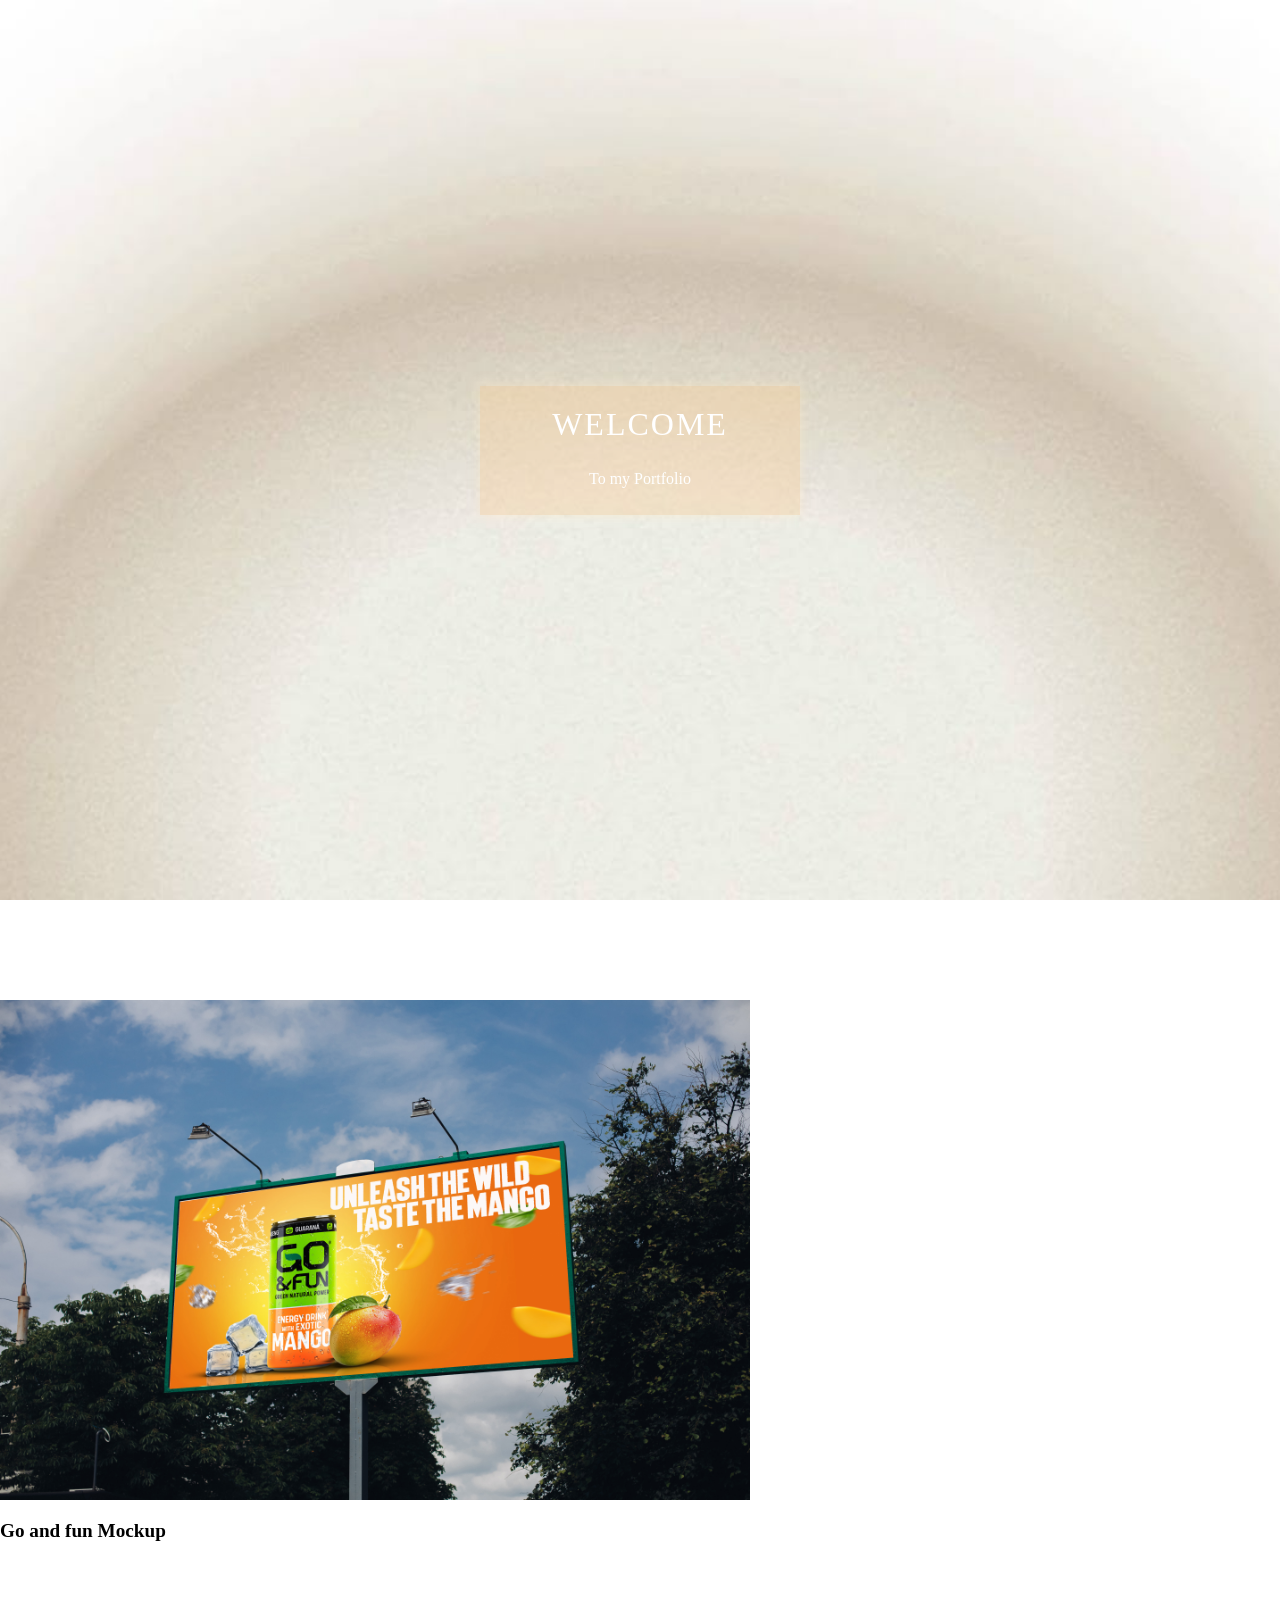
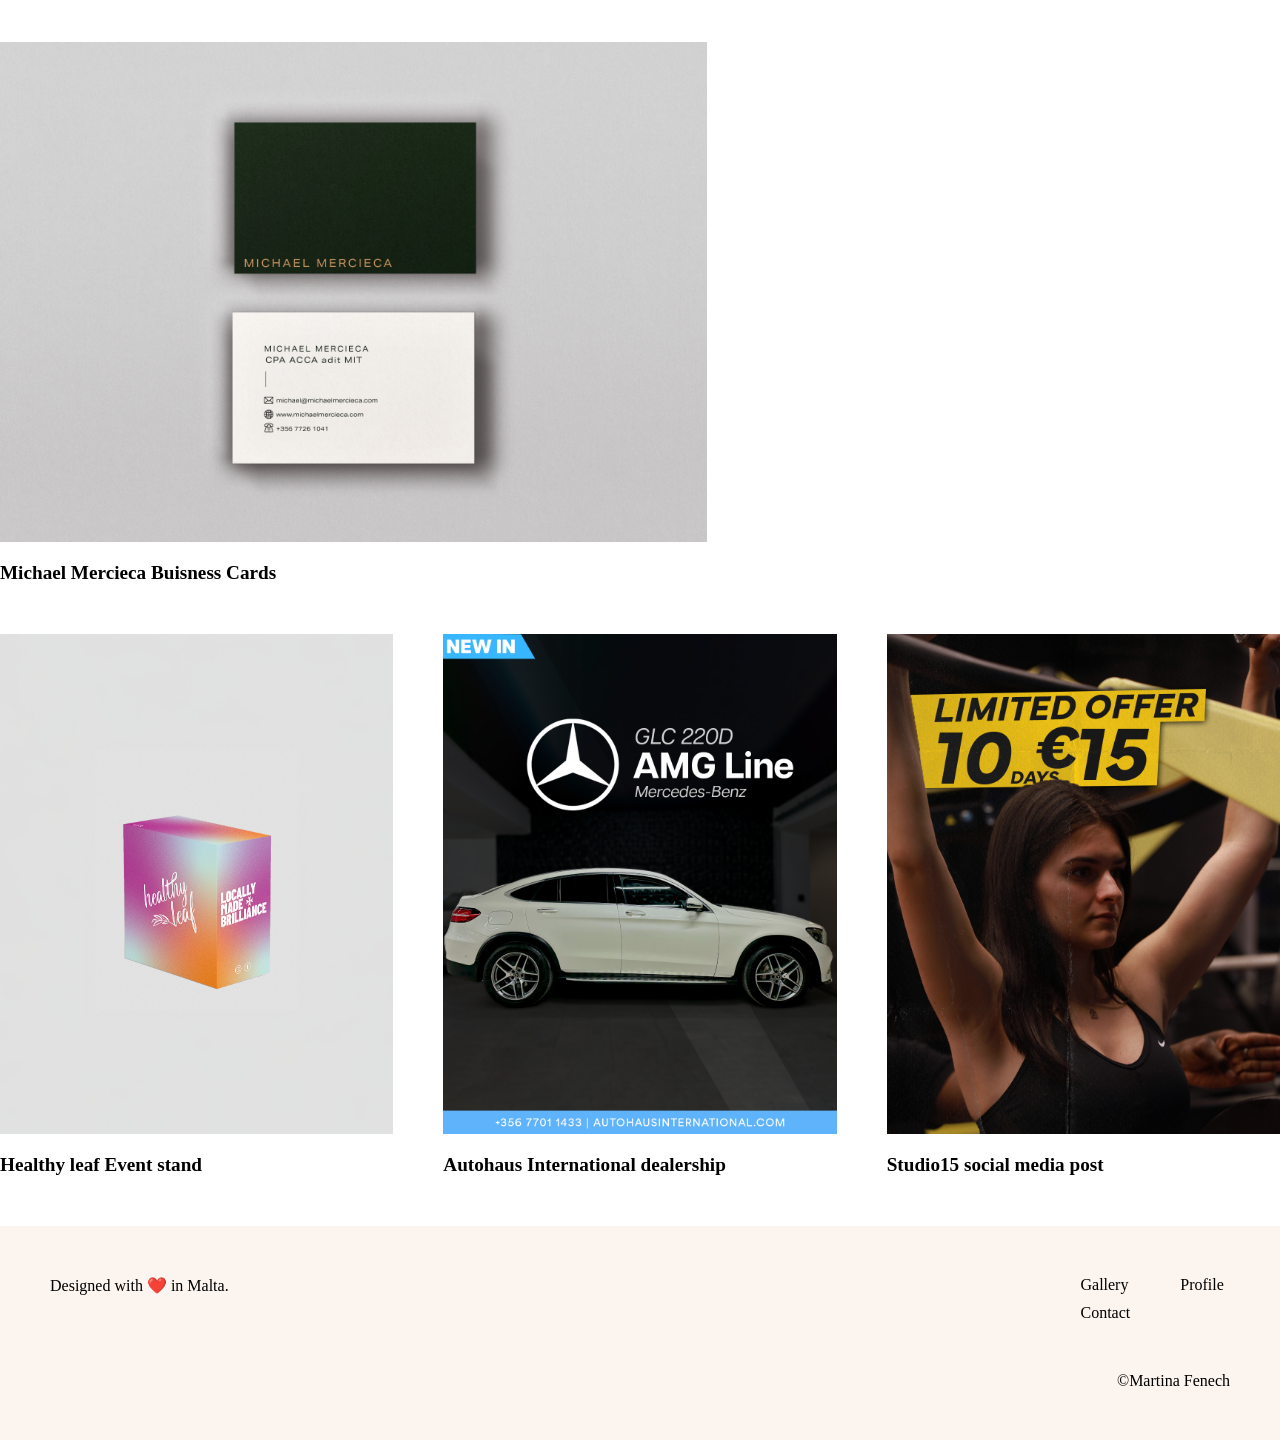
<file: index.html>
<!DOCTYPE html>
<html lang="en">
<head>
    <meta charset="UTF-8">
    <meta name="viewport" content="width=device-width, initial-scale=1.0">
    <title>My portfolio</title>
    
    <link rel="preconnect" href="https://fonts.googleapis.com">
    <link href="https://fonts.googleapis.com/css2?family=Montserrat:ital,wght@0,100..900;1,100..900&display=swap" rel="stylesheet">
    
    
    <link rel="preconnect" href="https://fonts.googleapis.com">
    <link href="https://fonts.googleapis.com/css2?family=Cardo:ital,wght@0,400;0,700;1,400&display=swap" rel="stylesheet">
    
    
    <!-- links the css file to this page -->
    <link rel="stylesheet" href="style.css">
</head>
<body>
    
    <!-- Websute navigation-->
    <nav class="navbar">
        <div class="container">
            
            <a href="index.html" class="navbar-brand">
                Martina Fenech
            </a>
            
            <ul class="navbar-nav">
                <li class="nav-item"><a href="index.html" class="nav-link">Gallery</a></li>
                <li class="nav-item"><a href="contact.html" class="nav-link">Contact</a></li>
                <li class="nav-item"><a href="profile.html" class="nav-link">Profile</a></li>
            </ul>
            
        </div>
    </nav>
    
    
    <!-- WEBSITE INTRO -->
    <header class="intro">
        <div class="intro-container">
            <h1>Welcome</h1>
            <p>To my Portfolio</p>
        </div>
    </header>
    
    
    
    <!--WEBSITE CONTAINER-->
    <div class="container">
        
        <!-- UNIQUE PAGE CONTENT-->
        <main class="main-content">
            
            <section class="featured-stories">
                
                <h3 class="vertical-title">some of my work</h3>
                
                <div class="row two-collumns">
                    
                    <!-- CARD -->
                    <a href="about.html" class="card">
                        <div class="card-image">
                            <img src="images/gaf-mockup.jpg" alt="Go and fun Mockup">
                        </div>
                        
                        <h2>Go and fun Mockup</h2>
                    </a>
                    
                    <!-- CARD -->
                    <a href="index.html" class="card">
                        <div class="card-image">
                            <img src="images/michealm.jpg" alt="Micheal mercieca">
                        </div>
                        
                        <h2>Michael Mercieca Buisness Cards</h2>
                    </a> 
                    
                </div>
                
                <div class="row three-columns">
                    
                    <!-- CARD -->
                    <a href="index.html" class="card">
                        <div class="card-image">
                            <img src="images/Healthyleaf.png" alt="HL STAND">
                        </div>
                        
                        <h2>Healthy leaf Event stand</h2>
                    </a>
                    
                    <!-- CARD -->
                    <a href="index.html" class="card">
                        <div class="card-image">
                            <img src="images/mercedes.png" alt="mercedes">
                        </div>
                        
                        <h2>Autohaus International dealership</h2>
                    </a> 
                    
                    <!-- CARD -->
                    <a href="index.html" class="card">
                        <div class="card-image">
                            <img src="images/4.2POST.png" alt="studio15">
                        </div>
                        
                        <h2>Studio15 social media post</h2>
                    </a>
                    
                </div>
                
            </section>
            
        </main>
        
    </div>
    
    <!-- FOOTER-->
    <footer class="website-footer">
        
        <div class="container">
            <p class="summary">
            Designed with ❤️ in Malta.
            </p>
            
            <ul class="footer-links">
                <li class="footer-item">
                    <a href="index.html" class="footer-link">Gallery</a>
                </li>
                <li class="footer-item">
                    
                    <a href="contact.html" class="footer-link">Contact</a>
                </li>
                <li class="footer-item">
                    
                    <a href="profile.html" class="footer-link">Profile</a>
                </li>
                <li class="footer-item">
                    
            </ul>
            <p class="copyright">
                &copy;Martina Fenech
            </p>
        </div>
        
    </footer>
    
</body>
</html>
</file>
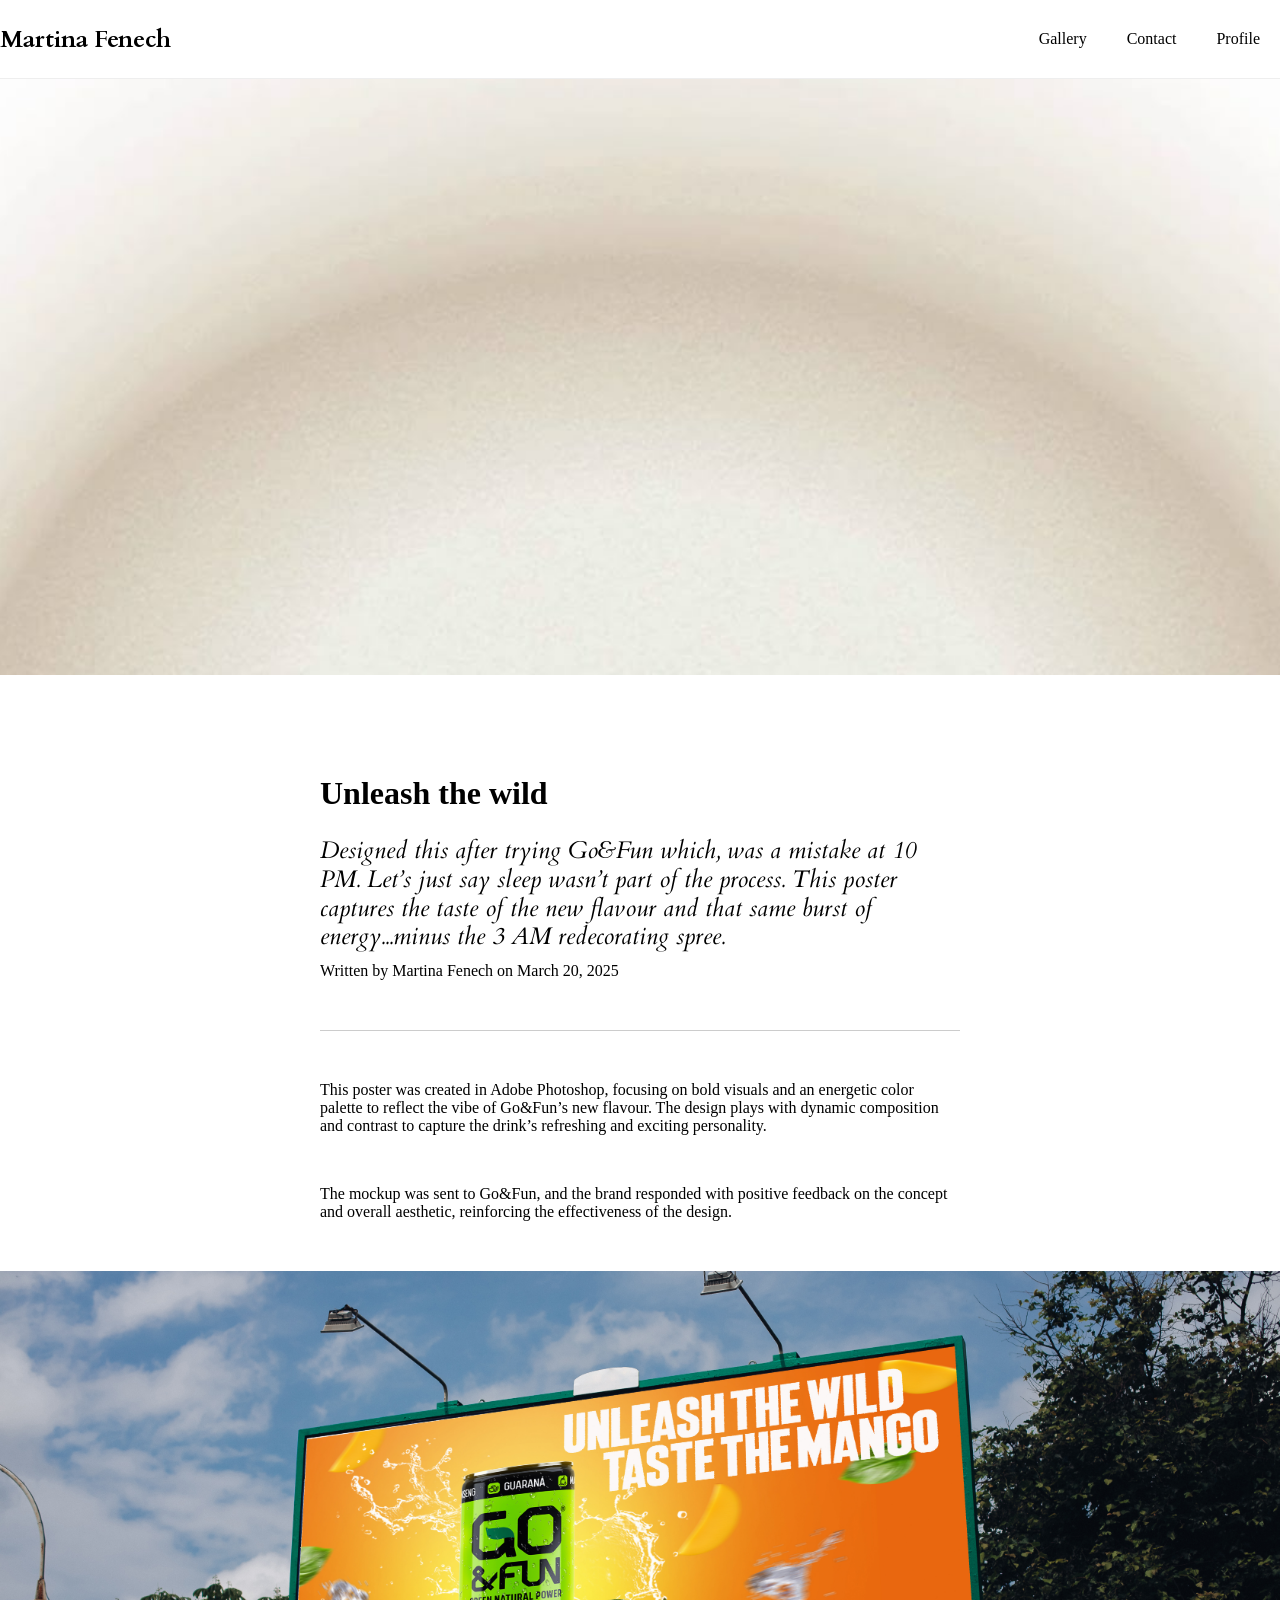
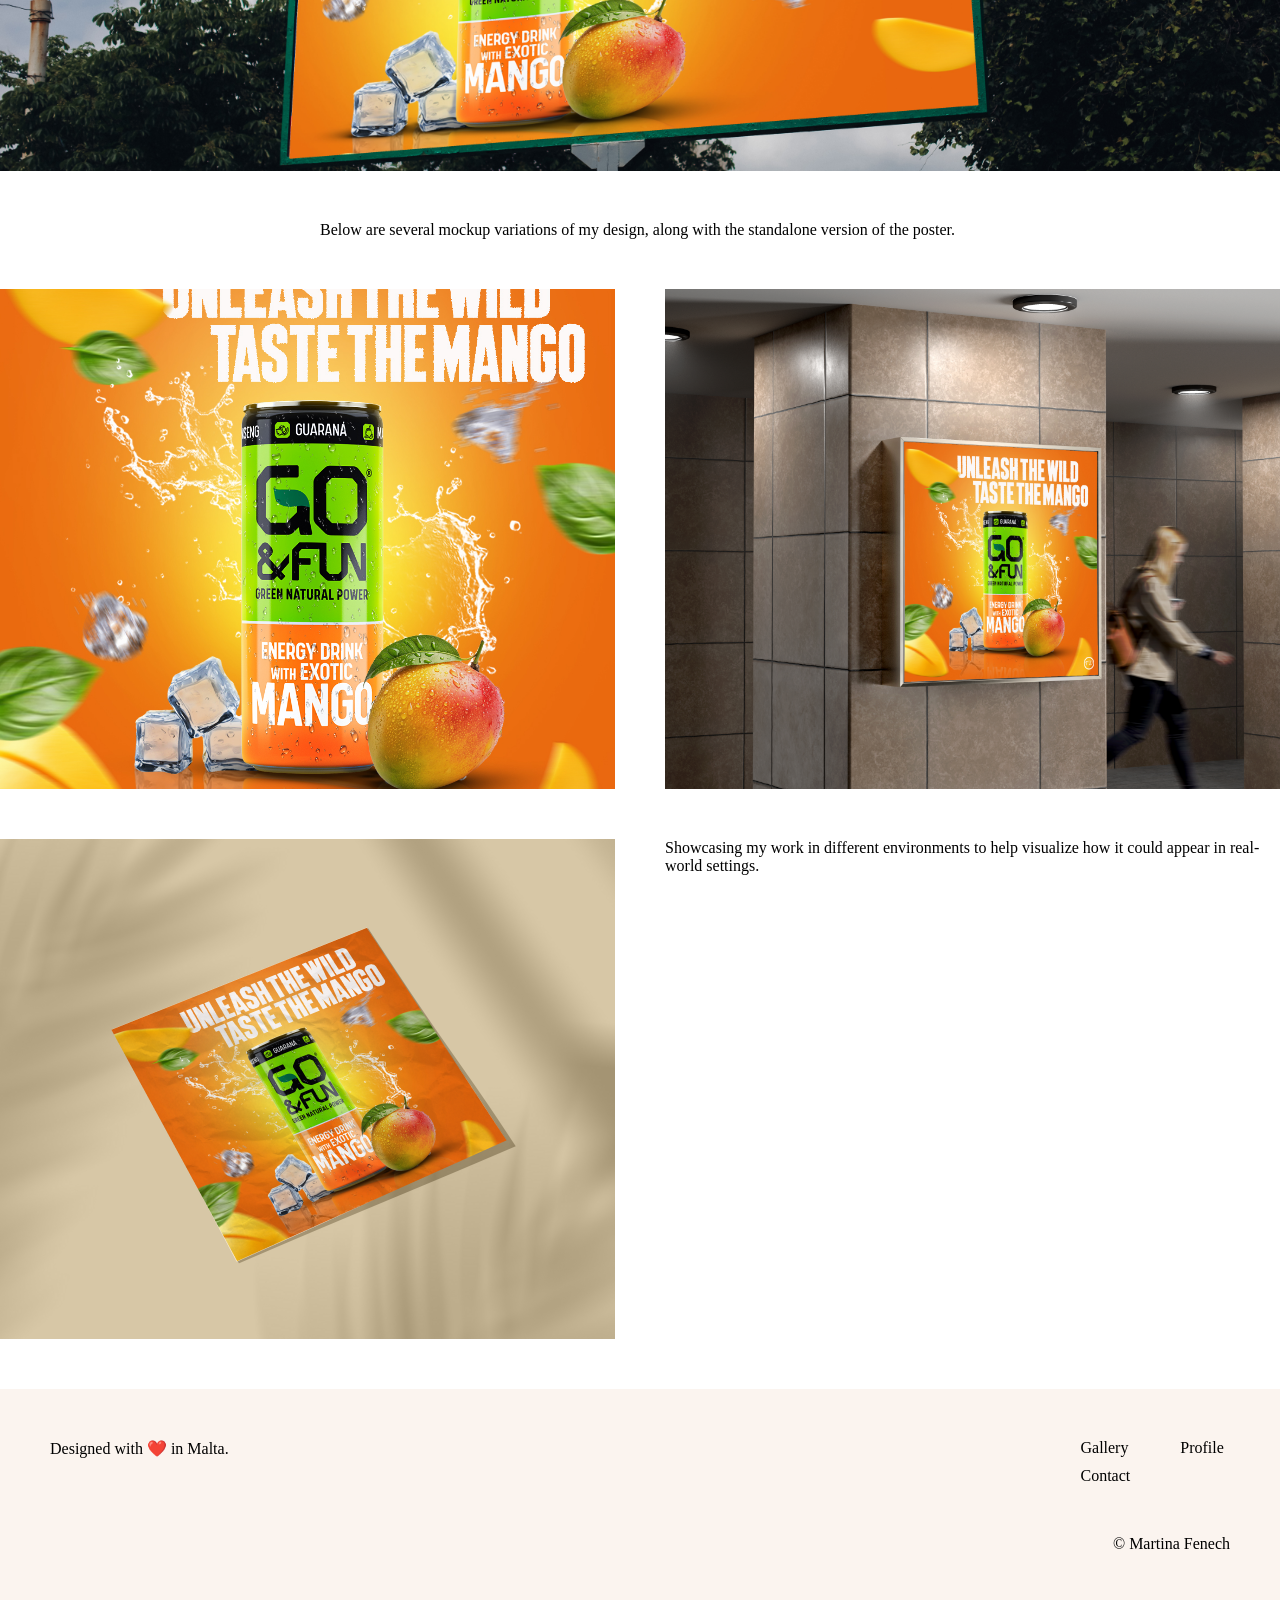
<file: about.html>
<!DOCTYPE html>
<html lang="en">
<head>
    <meta charset="UTF-8">
    <meta name="viewport" content="width=device-width, initial-scale=1.0">
    <title>My Fancy Blog :: Story</title>
    
    <link rel="preconnect" href="https://fonts.googleapis.com">
    <link rel="preconnect" href="https://fonts.gstatic.com" crossorigin>
    <link href="https://fonts.googleapis.com/css2?family=Montserrat:ital,wght@0,100..900;1,100..900&display=swap" rel="stylesheet">
    <link href="https://fonts.googleapis.com/css2?family=Cardo:ital,wght@0,400;0,700;1,400&display=swap" rel="stylesheet">
    
    <!-- links the css file to this page -->
    <link rel="stylesheet" href="style.css">
</head>
<body>
    
    <!-- WEBSITE NAVIGATION -->
    <nav class="navbar">
        <div class="container">
            
            <a href="index.html" class="navbar-brand">
                Martina Fenech
            </a>

            <ul class="navbar-nav">
                <li class="nav-item">
                    <a href="index.html" class="nav-link">Gallery</a>
                </li>
                <li class="nav-item">
                    <a href="contact.html" class="nav-link">Contact</a>
                </li>
                <li class="nav-item">
                    <a href="profile.html" class="nav-link">Profile</a>
                </li>
            </ul>
            
        </div>
    </nav>
    
    <!-- WEBSITE INTRO -->
    <header class="intro intro-story"></header>
    
    <!-- WEBSITE CONTAINER -->
    <div class="container">
        
        <!-- UNIQUE PAGE CONTENT -->
        <main class="main-content">
            
            <article class="story">

                <!-- STORY HEADER -->
                <header class="story-header content-narrow">

                    <h1>Unleash the wild</h1>

                    <p>Designed this after trying Go&Fun which, was a mistake at 10 PM. Let’s just say sleep wasn’t part of the process. This poster captures the taste of the new flavour and 
                        that same burst of energy...minus the 3 AM redecorating spree.</p>

                    <div class="byline">
                        Written by
                        <address>Martina Fenech</address>
                        on
                        <!-- Date Time format: YYYY-MM-DD(T)HH:MM:SS -->
                        <time datetime="2024-11-22T16:15:00">March 20, 2025</time>
                    </div>

                </header>

                <hr class="content-narrow">

                <!-- STORY CONTENT -->


                <div class="story-content">
                    

                    <p class="content-narrow">
                        This poster was created in Adobe Photoshop, focusing on bold visuals and an energetic color palette to reflect the vibe of Go&Fun’s new flavour. The design plays with dynamic composition and contrast to capture the drink’s refreshing and exciting personality.
                    </p>

                    <p class="content-narrow">
                        The mockup was sent to Go&Fun, and the brand responded with positive feedback on the concept and overall aesthetic, reinforcing the effectiveness of the design.
                    </p>

                    <div class="row one-column">
                        <div class="card">
                            <div class="card-image">
                                <img src="images/gaf-mockup.jpg" alt="Mountains">
                            </div>
                        </div>
                    </div>

                    <p class="content-narrow">
                        Below are several mockup variations of my design, along with the standalone version of the poster.
                    </p>

                    <div class="row two-columns">
                        <div class="card">
                            <div class="card-image">
                                <img src="images/goandfuncopy.jpg" alt="go and fun og">
                            </div>
                        </div>

                        <div class="card">
                            <div class="card-image">
                                <img src="images/mock.jpg" alt="mockup1">
                            </div>
                        </div>

                        <div class="card">
                            <div class="card-image">
                                <img src="images/mockup1.jpg" alt="mockup 2">
                            </div>
                        </div>

                        <p class="card">
                            Showcasing my work in different environments to help visualize how it could appear in real-world settings.
                        </p>
                    </div>

                </div>
               

                <!-- STORY FOOTER -->
                <footer class="story-footer content-narrow">
                
                </footer>

            </article>
            
        </main>
        
    </div>
    
    <!-- FOOTER -->
    <footer class="website-footer">
        
        <div class="container">
            
            <p class="summary">
                Designed with ❤️ in Malta.
            </p>
            
            <ul class="footer-links">
                <li class="footer-item">
                    <a href="index.html" class="footer-link">Gallery</a>
                </li>
                <li class="footer-item">
                    <a href="contact.html" class="footer-link">Contact</a>
                </li>
                <li class="footer-item">
                    <a href="profile.html" class="footer-link">Profile</a>
                </li>
                
            </ul>
            
            <p class="copyright">
                &copy; Martina Fenech
            </p>
            
        </div>
        
    </footer>
    
</body>
</html>
</file>
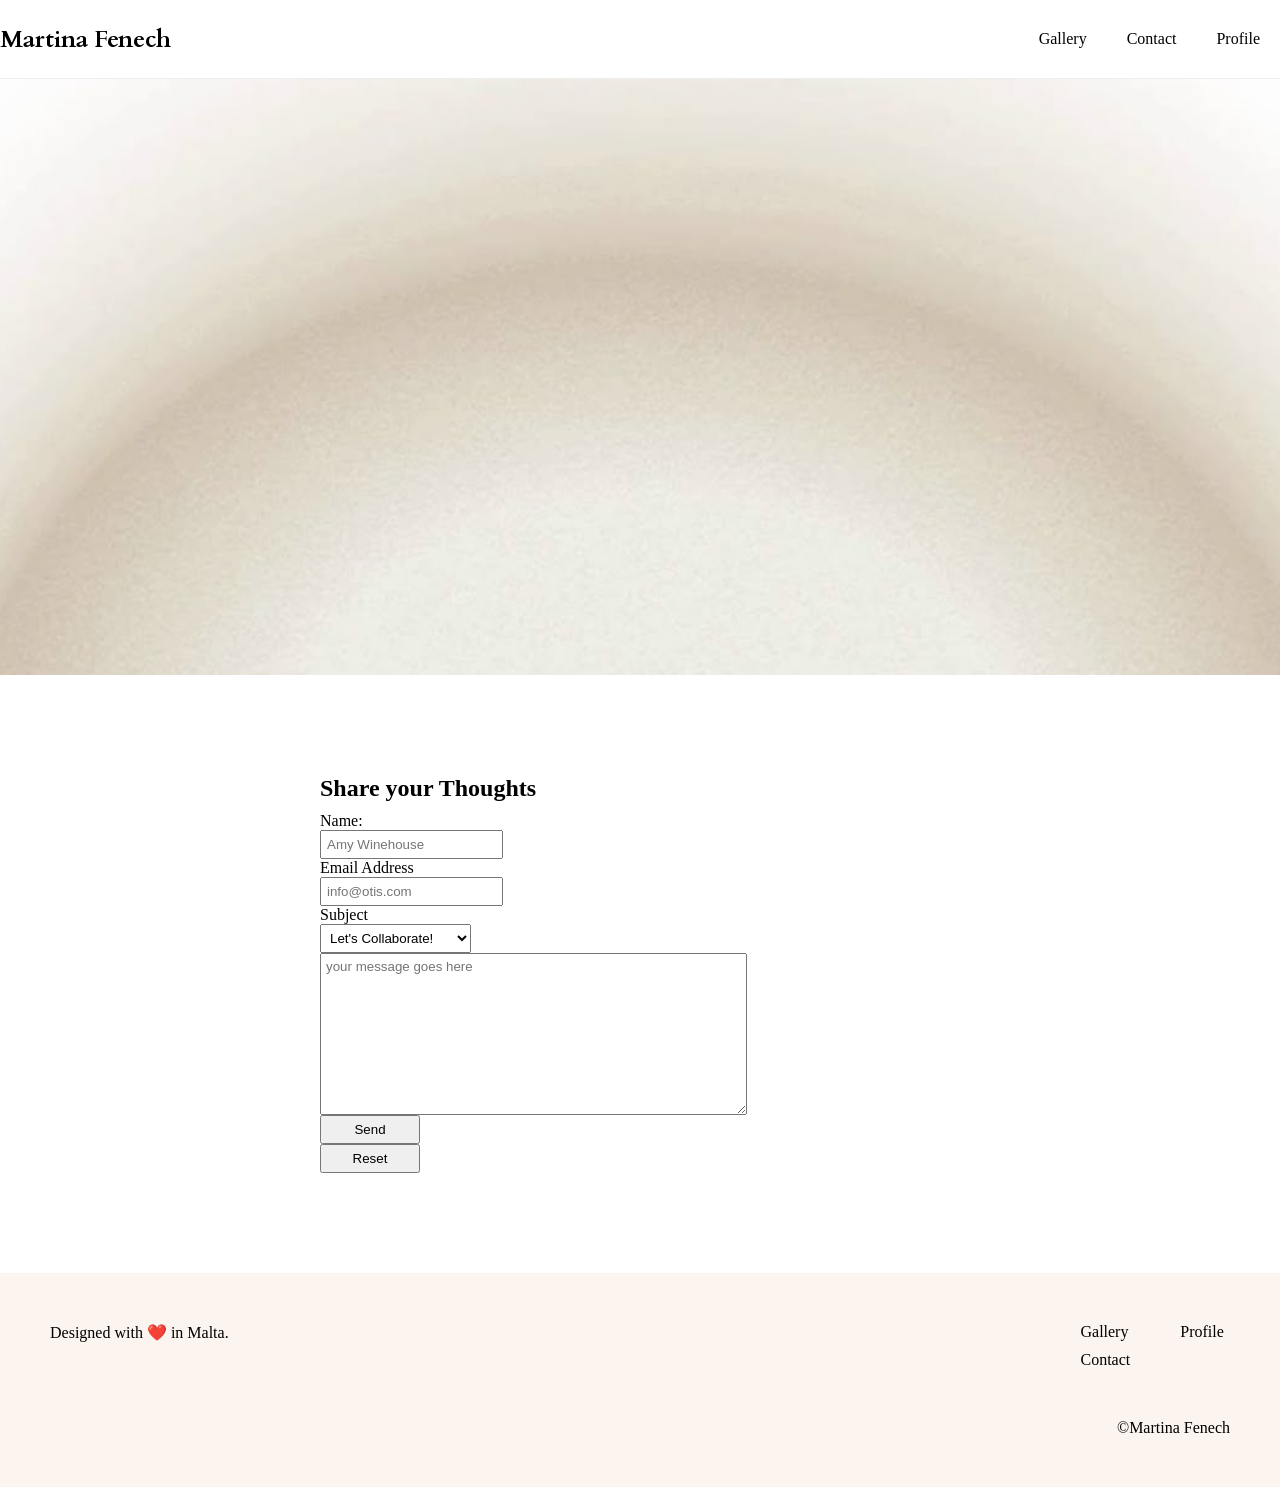
<file: contact.html>
<!DOCTYPE html>
<html lang="en">
<head>
    <meta charset="UTF-8">
    <meta name="viewport" content="width=device-width, initial-scale=1.0">
    <title>My Fancy Blog</title>
    
    <link rel="preconnect" href="https://fonts.googleapis.com">
    <link href="https://fonts.googleapis.com/css2?family=Montserrat:ital,wght@0,100..900;1,100..900&display=swap" rel="stylesheet">
    
    
    <link rel="preconnect" href="https://fonts.googleapis.com">
    <link href="https://fonts.googleapis.com/css2?family=Cardo:ital,wght@0,400;0,700;1,400&display=swap" rel="stylesheet">
    
    
    <!-- links the css file to this page -->
    <link rel="stylesheet" href="style.css">
</head>
<body>
    
    <!-- Websute navigation-->
    <nav class="navbar">
        <div class="container">
            
            <a href="index.html" class="navbar-brand">
                Martina Fenech
            </a>
            
            <ul class="navbar-nav">
                <li class="nav-item"><a href="index.html" class="nav-link">Gallery</a></li>
                <li class="nav-item"><a href="contact.html" class="nav-link">Contact</a></li>
                <li class="nav-item"><a href="profile.html" class="nav-link">Profile</a></li>
            </ul>
            
        </div>
    </nav>
    
    
    <!-- WEBSITE INTRO -->
    <header class="intro intro-story"></header>
    
    
    
    <!--WEBSITE CONTAINER-->
    <div class="container">
        
        <!-- UNIQUE PAGE CONTENT-->
        <main class="main-content">
            
            <section class="content-narrow">
                <h2>Share your Thoughts </h2>
                
                <!--
                Forms need a secondary language to work (php, phyton, .NET.) it is 
                not possible to send a contact form with plain HTML.
                
                Instead, well use the email client.
                
                -->
                
                <form action="mailto:info@website.com" method="post" enctype="text/plain">
                    

                    <!--
                    all types of user imput requirea name and ide attribute that are unique 
                    for the page
                    
                    labelfor= links with input id=-->
                    <div class="form-element">
                        <label for="name">Name:</label>
                        <input type="text" name="name" id="name" placeholder="Amy Winehouse"
                        required>
                    </div>
                    
                    
                    <div class="form-element">
                        <label for="email">Email Address</label>
                        <input type="email" name="email" id="email" placeholder="info@otis.com"
                        required>
                    </div>
                    
                    
                    <div class="form-element">
                        <label for="subject">Subject</label>
                        <select name="subject" id="subject">
                            <option value="wants to work with me ">Let's Collaborate!</option>
                            <option value="cute person">Feedback my Work!</option>
                    
                        </select>
                    </div>
                    
                    
                    <div class="form-element">
                        <textarea name="message" id="message" rows="10" cols="50" placeholder="your message goes here"
                        minlength="20"
                        required></textarea>
                    </div>
                    
                    <!--
                    the two functional buttons for a form are submit and reset
                    -->
                    <div class="form-element">
                        <button type="submit">Send</button>
                        <button type="reset">Reset</button>
                    </div>
                </form>
            </section>
            
        </main>
        
    </div>
    
    <!-- FOOTER-->
    <footer class="website-footer">
        
        <div class="container">
            <p class="summary">
                Designed with ❤️ in Malta.
            </p>
            
            <ul class="footer-links">
                <li class="footer-item">
                    <a href="index.html" class="footer-link">Gallery</a>
                </li>
                <li class="footer-item">
                    
                    <a href="contact.html" class="footer-link">Contact</a>
                </li>
                <li class="footer-item">
                    
                    <a href="profile.html" class="footer-link">Profile</a>
                </li>
                
            </ul>
            <p class="copyright">
                &copy;Martina Fenech
            </p>
        </div>
        
    </footer>
    
</body>
</html>
</file>
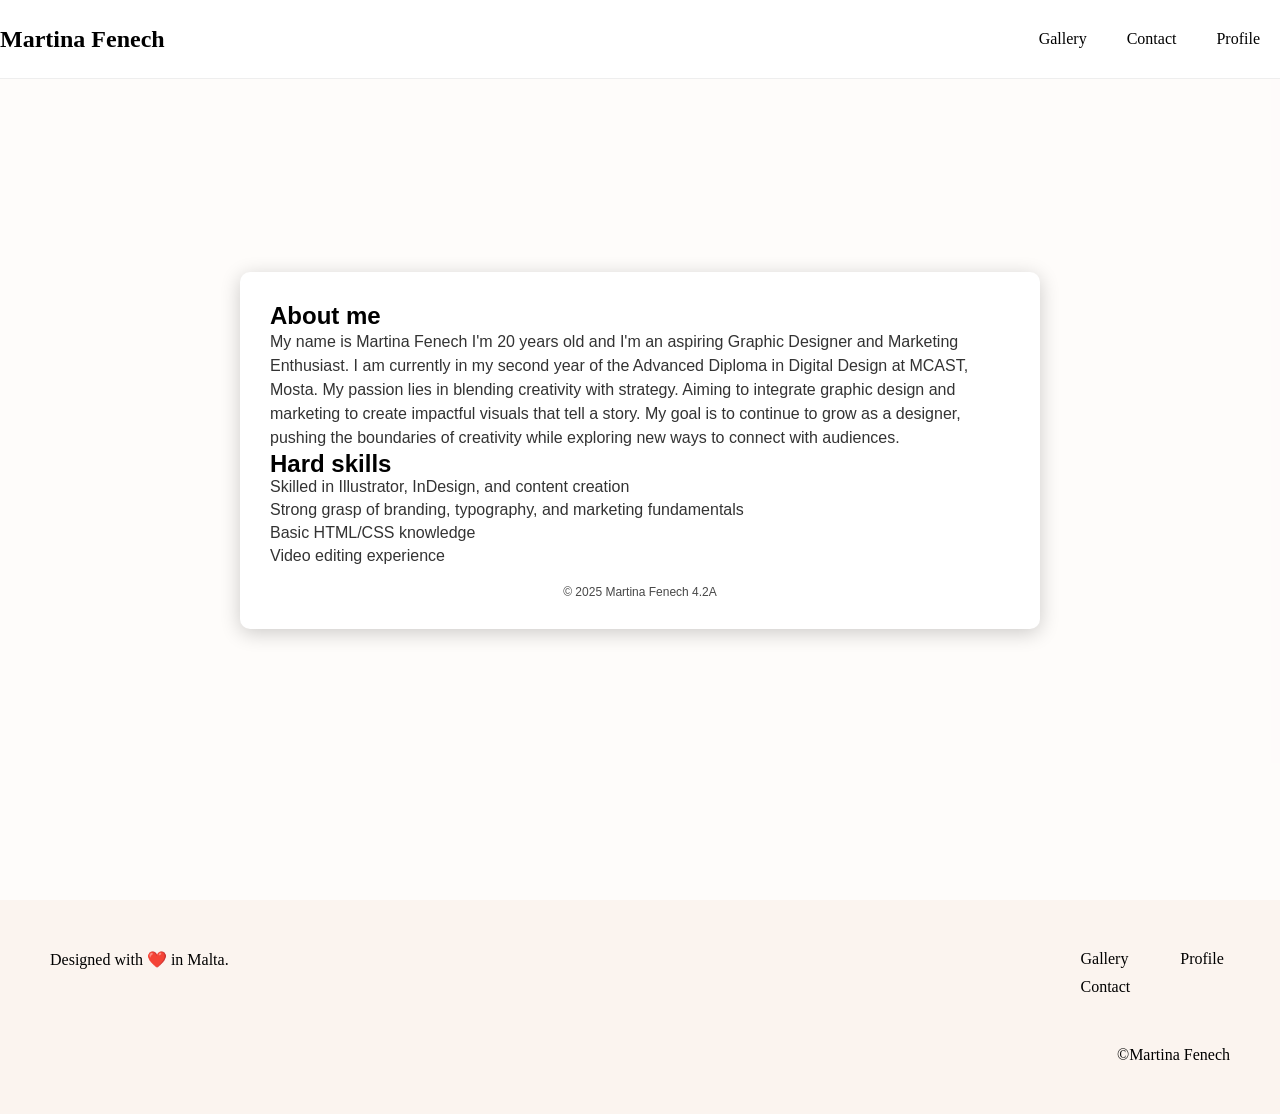
<file: profile.html>
<!DOCTYPE html>
<html lang="en">
<head>
    <meta charset="UTF-8">
    <meta name="viewport" content="width=device-width, initial-scale=1.0">
    <title>Profile Page</title>
    <link rel="stylesheet" href="style.css">
</head>
<body>
      <!-- Websute navigation-->
      <nav class="navbar">
        <div class="container">
            
            <a href="index.html" class="navbar-brand">
                Martina Fenech
            </a>
          
            <ul class="navbar-nav">
                <li class="nav-item"><a href="index.html" class="nav-link">Gallery</a></li>
                <li class="nav-item"><a href="contact.html" class="nav-link">Contact</a></li>
                <li class="nav-item"><a href="profile.html" class="nav-link">Profile</a></li>
            </ul>
            
        </div>
    </nav>
        <article class="my-profile-section">
    <header class="profile-header">
    
    </header>
    
        <div class="profile">

    
        
        <article class="profile-article">
            <h2>About me</h2>
            <p class="profile-p">My name is Martina Fenech I'm 20 years old and I'm an aspiring Graphic Designer and Marketing Enthusiast. I am currently in my second year of the Advanced Diploma in Digital Design at MCAST, Mosta. 
                My passion lies in blending creativity with strategy. Aiming to integrate graphic design and marketing to create impactful visuals that tell a story. 
                My goal is to continue to grow as a designer, pushing the boundaries of creativity while exploring new ways to connect with audiences.</p>

            <h2>Hard skills</h2>
            <ul class="profile-ul">
                <li class="profile-li">Skilled in Illustrator, InDesign, and content creation</li>
                <li class="profile-li">Strong grasp of branding, typography, and marketing fundamentals</li>
                <li class="profile-li">Basic HTML/CSS knowledge</li>
                <li class="profile-li">Video editing experience</li>
            </ul>

            <footer class="profile-footer">
                &copy; 2025 Martina Fenech 4.2A
            </footer>
        </article>
    </div>
</article>
<footer class="website-footer">
        
    <div class="container">
        <p class="summary">
            Designed with ❤️ in Malta.
        </p>
        
        <ul class="footer-links">
            <li class="footer-item">
                <a href="index.html" class="footer-link">Gallery</a>
            </li>
            <li class="footer-item">
                
                <a href="contact.html" class="footer-link">Contact</a>
            </li>
            <li class="footer-item">
                
                <a href="profile.html" class="footer-link">Profile</a>
            </li>
            <li class="footer-item">
                

        </ul>
        <p class="copyright">
            &copy;Martina Fenech
        </p>
    </div>
    
</footer>

    
</body>
</html>
</file>
<file: style.css>
.my-profile-section {
    padding: 60px 0;
    display: flex; /* Flexbox for centering */
    justify-content: center; /* Centers horizontally */
    align-items: center; /* Centers vertically */
    height: 100vh; /* Full height of the viewport */
    background-color: #faf0e93d; /* Beige background color */
}

.my-profile-section .profile {
    font-family: Arial, Helvetica, sans-serif;
    margin: 0;
    padding: 20px;
}

.my-profile-section .profile-article {
    background-color: white;
    padding: 30px;
    max-width: 800px;
    width: 100%;
    border-radius: 10px;
    box-shadow: 0 4px 20px rgba(0, 0, 0, 0.2);
}

.my-profile-section .profile-header {
    text-align: center;
    color: white;
}

.my-profile-section .profile-p {
    line-height: 1.5;
    color: #333;
}

.my-profile-section .profile-ul {
    list-style: none;
    padding: 0;
    color: #333;
}

.my-profile-section .profile-li {
    margin-bottom: 5px;
}

.my-profile-section .profile-footer {
    color: rgb(72, 72, 72);
    font-size: 12px;
    text-align: center;
    margin-top: 20px;
}

/******************* CSS RESET *******************/
* { /* ALL ELEMENTS */
    margin: 0;
    padding: 0;
    box-sizing: border-box;
}

/******************* GENERIC ELEMENTS *******************/
.body {
    background-color: #fafafa;

    font-family: Montserrat, Arial, sans-serif;

    line-height: 1.6;

    min-height: 200vh;
}

hr {
    border: none;
    /* Values: Width/Size Style Color */
    border-bottom: 1px solid #ccc;

    /* !important will not get replaced */
    margin-top: 50px !important;
    margin-bottom: 50px !important;
}

/******************* INTRO *******************/
.intro {
    background-image: url(images/beige\ aura.jpg);
    background-size: cover;
    background-position: center;
    background-attachment: fixed;

    width: 100vw; /* viewport/window width */
    width: auto;
    /* quick hack to reduce scrolling */

    height: 100vh; /* viewport/window height */

    display: flex;

    /* puts the intro in front of the navbar */
    z-index: 1100;
    position: relative;
}

.intro-story {
    z-index: 900;
    height: 75vh;
}

.intro-container {
    background-color: #f4cd9d6d;
    color: #fff;

    /* properties: X Y Size Color */
    box-shadow: 0 0 10px rgba(255, 233, 194, 0.5);

    width: 25%;
    padding: 20px;
    margin: auto;

    text-align: center;
}

.intro h1 {
    text-transform: uppercase;
    font-weight: normal;

    letter-spacing: 2px;
    margin-bottom: 20px;
}

.intro p {
    line-height: 2;
}

/******************* CARD *******************/
.card {
    display: block;

    color: #000;
    text-decoration: none;
}

.card-image {
    height: 500px;
    overflow: hidden; /* crops the extra content */
}

.card img {
    display: block;

    width: 100%;
    height: 100%;
    object-fit: cover;

    transition-property: transform;
    transition-duration: 1s;
    transition-timing-function: ease-out;
}

.card h2 {
    margin-top: 20px;
    margin-bottom: 50px;
    
    font-size: 1.2em; /* 120% of the font size */
}

.card:hover img {
    transform: scale(1.2);

    transition-duration: 10s;
    transition-timing-function: linear;
}

/******************* WEBSITE CONTAINER *******************/
.container {
    max-width: 1280px;
    /* pushes all content to the middle */
    margin: auto;
}

.content-narrow {
    max-width: 640px;
    margin: auto;
}

/******************* GRID SYSTEM *******************/
.row {
    display: flex;
    /* if the content doesn't fit the line,
        move it to the next line */
    flex-wrap: wrap;
    gap: 50px;
}

/* Targets class="card" inside class="row" */
.one-column .card {
    width: 100%;
}

.two-columns .card {
    width: calc((100% - 50px) / 2);
}

.three-columns .card {
    width: calc((100% - 100px) / 3);
}

/******************* MAIN CONTENT *******************/
.main-content {
    margin-top: 100px;
}

.vertical-title {
    font-weight: normal;
    text-transform: uppercase;
    letter-spacing: 2px;

    /* changes the transformation anchor point
        to the top left */
    transform-origin: 0 0;
    transform: rotate(90deg) translateY(5px);

    /* disconnect the h3 from the content */
    position: absolute;
}

/******************* FOOTER *******************/
.website-footer {
    background-color: #faf0e9b7;
    padding: 50px;
}

.website-footer .container {
    display: flex;
    flex-wrap: wrap;
}

.website-footer .summary {
    width: 33%;
}

.website-footer .footer-links {
    list-style: none;

    columns: 2;
    gap: 50px;

    margin-left: auto;
}

.website-footer .footer-item {
    margin-bottom: 10px;
}

.website-footer .footer-link {
    color: #000;
    text-decoration: none;
}

.website-footer .copyright {
    width: 100%;
    text-align: right;
    margin-top: 50px;
}

/******************* NAVIGATION *******************/
.navbar {
    background-color: #fff;

    border-color: #eee;
    border-style: solid;
    border-width: 0;
    border-bottom-width: 1px;

    position: fixed;
    top: 0;
    left: 0;
    z-index: 1000;

    width: 100%;
}

.navbar .container {
    display: flex;
    justify-content: space-between;
}

.navbar a {
    display: block;
    color: #000;
    text-decoration: none;
}

.navbar-nav {
    list-style: none;
    display: flex;
}

.nav-link {
    /* Padding on top/bottom left/right */
    padding: 30px 20px;
}

.navbar-brand {
    font-family: Cardo, Georgia, 'Times New Roman', Times, serif;
    font-size: 1.5em; /* 150% of the font size */
    font-weight: bold;

    align-content: center;
}

/******************* STORY *******************/
.story-header h1 {
    /* twice the current font size */
    font-size: 2em;
    margin-bottom: 25px;
}

.story-header p {
    font-size: 1.5em;
    font-style: italic;
    font-family: Cardo, Georgia, 'Times New Roman', Times, serif;

    line-height: 1.2;
}

.story-header .byline {
    margin-top: 10px;
}

/* Targets everything inside class="byline" */
.story-header .byline * {
    display: inline;
    font-style: normal;
}

/* A comma can be used to add CSS to
    multiple elements */
.story-content p, .story-content .row {
    margin-bottom: 50px;
}





.story-footer p {
    margin-bottom: 25px;
    text-align: center;
}





/******************* CONTACT FORM *******************/

form{
    margin-bottom: 100px;
    margin-top: 10px;
}

.form-elements{
    display: flex;
    margin-bottom: 10px;
}

.form-element label{
    width: 200px;
}




.form-element input,
.form-element select,
.form-element textarea,
.form-element button
{
    font-family: Arial, Helvetica, sans-serif;
    display:block;
    flex: 1;

    padding: 5px;
}

.form-element button{
    flex: 0;
    width: 100px
}
</file>
